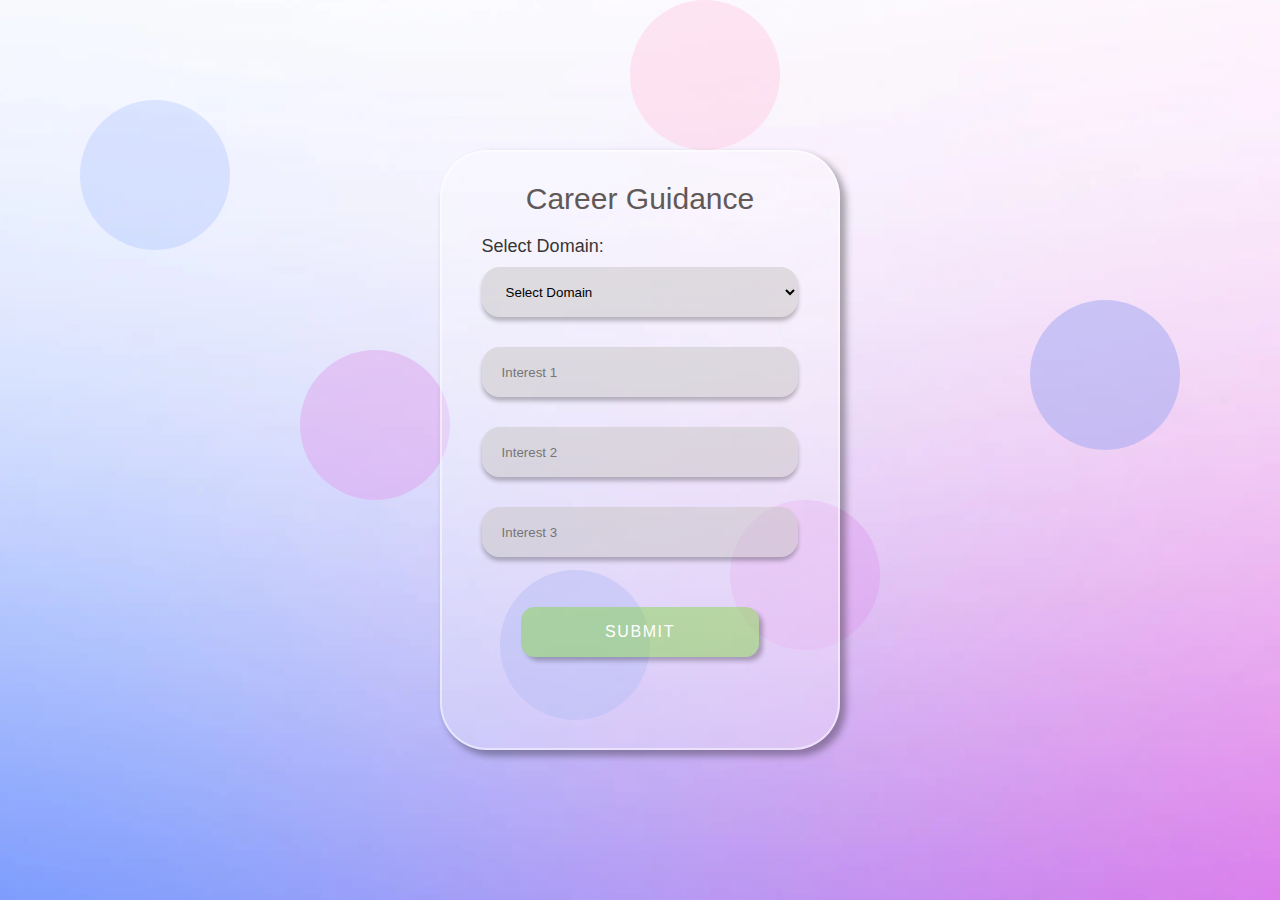
<file: index.html>
<!DOCTYPE html>
<html lang="en">
    <head>
        <meta charset="UTF-8">
        <meta http-equiv="X-UA-Compatible" content="IE=edge">
        <meta name="viewport" content="width=device-width, initial-scale=1.0">
        <title>Carrer Guidance</title>
        <link rel="stylesheet" href="style.css">
    </head>
    <body>
        <div class="container">
            <div class="form">
                <h1>Career Guidance</h1>
                <div class="input-fields">
                    <div class="domain-select">
                        <label for="domain">Select Domain: </label>
                        <select aria-label="domains" name="domainGroup" id="domainVal" required>
                            <option value="default">Select Domain</option>
                            <optgroup label="Engineering" class="mainDomain">
                                <option value="Computer Science Engineering" class="subDomain">Computer Science Engineering</option>
                                <option value="Mechanical" class="subDomain">Mechanical</option>
                                <option value="Mechatronics" class="subDomain">Mechatronics</option>
                                <option value="Electrical and Electronics Engineering" class="subDomain">Electrical and Electronics Engineering</option>
                                <option value="Electronics and Commnication Engineering" class="subDomain">Electronics and Commnication Engineering</option>
                                <option value="Civil Engineering" class="subDomain">Civil Engineering</option>
                                <option value="Informations Technology" class="subDomain">Informations Technology</option>
                                <option value="Computer Science And Buisness Systems" class="subDomain">Computer Science And Buisness Systems</option>
                            </optgroup>
                        </select>
                    </div>
                    <input type="text" placeholder="Interest 1" class="interest" id="interest1" required>
                    <input type="text" placeholder="Interest 2" class="interest" id="interest2" required>
                    <input type="text" placeholder="Interest 3" class="interest" id="interest3" required>
                </div>
                <div class="btn-submit">
                    <a href="page2.html"><button type="submit" onclick="think()">SUBMIT</button></a>
                </div>
            </div>
            <div class="circle-outside circle1"></div>
            <div class="circle-outside circle2"></div>
            <div class="circle-outside circle3"></div>
            <div class="circle-outside circle4"></div>
            <div class="circle-outside circle5"></div>
            <div class="circle-outside circle6"></div>
        </div>
        <script>
            function think() {
                localStorage.removeItem("Interest1");
                localStorage.removeItem("Interest2");
                localStorage.removeItem("Interest3");
                var interest1 = document.getElementById("interest1").value;
                var interest2 = document.getElementById("interest2").value;
                var interest3 = document.getElementById("interest3").value;
                var dept = document.getElementById("domainVal").value;
                localStorage.setItem("Interest1", interest1);
                localStorage.setItem("Interest2", interest2);
                localStorage.setItem("Interest3", interest3);
                localStorage.setItem("Dept",dept);
            }
        </script>
    </body>
</html>
</file>
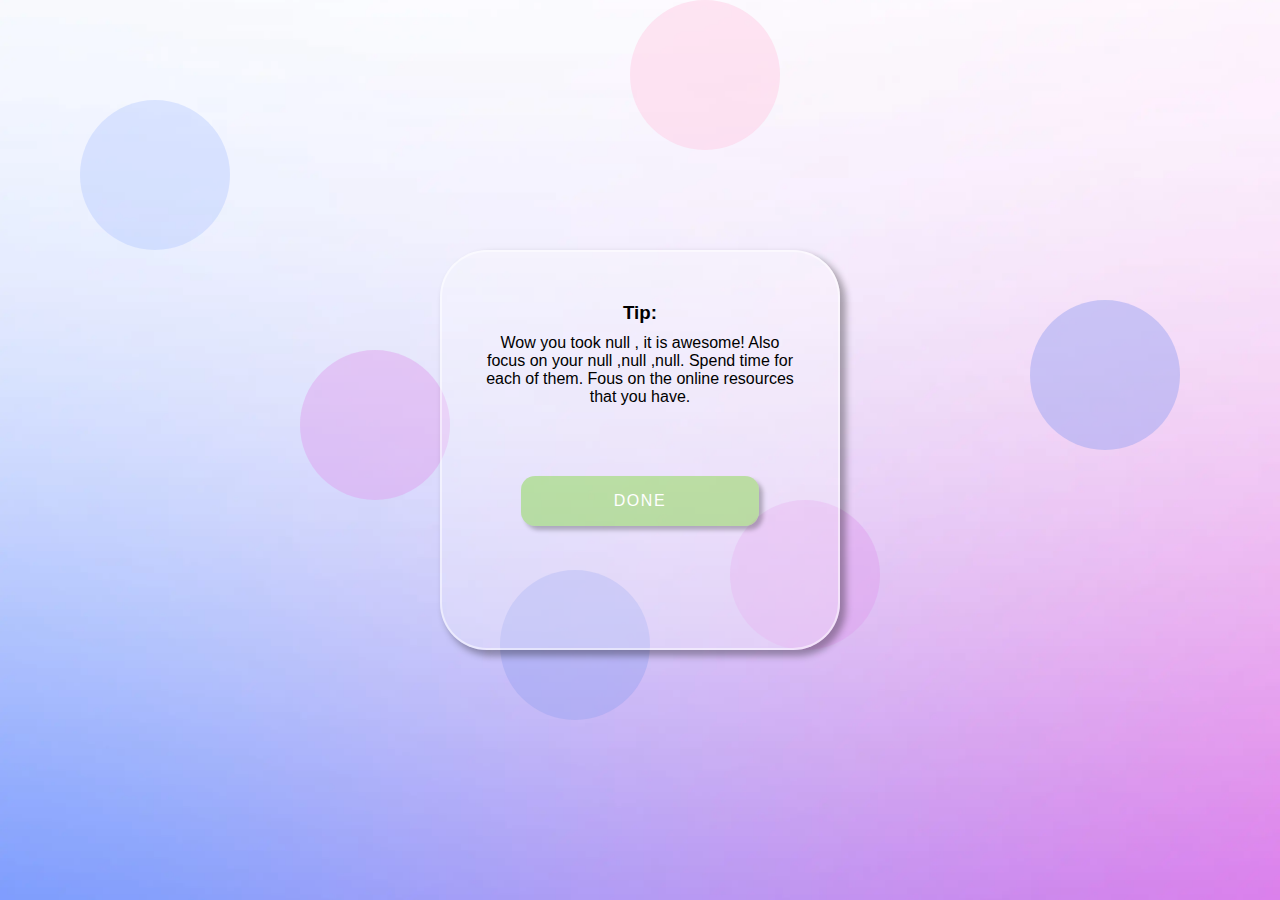
<file: page2.html>
<!DOCTYPE html>
<html lang="en">
    <head>
        <meta charset="UTF-8">
        <meta http-equiv="X-UA-Compatible" content="IE=edge">
        <meta name="viewport" content="width=device-width, initial-scale=1.0">
        <title>Page 2</title>
        <link rel="stylesheet" href="style.css">
        <script>
            var interest1 = localStorage.getItem("Interest1");
            var interest2 = localStorage.getItem("Interest2");
            var interest3 = localStorage.getItem("Interest3");
            var dept = localStorage.getItem("Dept");
            console.log(interest1, interest2, interest3, dept);
            if (interest1=="" || interest2=="" || interest3=="" || dept=="") {
                var outputText = "Sorry we are Unable to get Your Point, checkout that you have filled all the details in the form";
            } else {
                var outputText = "Wow you took "+dept+" , it is awesome! Also focus on your "+interest1+" ,"+interest2+" ,"+interest3+". Spend time for each of them. Fous on the online resources that you have.";
            }
            console.log(outputText)
        </script>
    </head>
    <body>
        <div class="container">
            <div class="formNew">
                <div id="tip">
                    <h3>Tip: </h3>
                    <p id="tipPara"></p>
                </div>
                <div class="btn-submit">
                    <a href="index.html"><button type="submit">DONE</button></a>
                </div>
            </div>
            <div class="circle-outside circle1"></div>
            <div class="circle-outside circle2"></div>
            <div class="circle-outside circle3"></div>
            <div class="circle-outside circle4"></div>
            <div class="circle-outside circle5"></div>
            <div class="circle-outside circle6"></div>
        </div>
        <script>
            document.getElementById("tipPara").innerHTML = outputText;
        </script>
    </body>
</html>
</file>
<file: style.css>
* {
    margin: 0;
    padding: 0;
    box-sizing: border-box;
    font-family: 'Poppins', sans-serif;
}

.container {
    background: url('images/background.png');
    background-position: center;
    background-size: cover;
    width: 100%;
    height: 100vh;
    overflow: hidden;
    display: flex;
    align-items: center;
    justify-content: center;
}

.form {
    width: 400px;
    height: 600px;
    background-color: rgba(255, 255, 255, 0.28);
    border: 2px solid rgba(255, 255, 255, 0.5);
    box-sizing: border-box;
    box-shadow: 5px 5px 7px 1px rgba(0, 0, 0, 0.32);
    border-radius: 47px;
    display: flex;
    align-items: center;
    flex-direction: column;
    z-index: 3;
}

.form h1 {
    margin-top: 30px;
    font-weight: 500;
    font-size: 30px;
    color: #615858;
}

.input-fields {
    margin-top: 20px;
    display: flex;
    flex-direction: column;
    width: 80%;
}

.domain-select {
    display: flex;
    flex-direction: column;
}

.domain-select label {
    font-size: 18px;
    color: #373636;
}

.domain-select select {
    margin-top: 10px;
    height: 50px;
    background: rgba(203, 199, 199, 0.53);
    box-shadow: 0px 4px 4px rgba(0, 0, 0, 0.25);
    border-radius: 18px;
    outline: none;
    border: 0;
    padding-left: 20px;
}

.domain-select select option {
    background: rgba(255, 255, 255, 0.445);
    border-radius: 20px;
}

.interest {
    height: 50px;
    margin-top: 30px;
    background: rgba(203, 199, 199, 0.53);
    box-shadow: 0px 4px 4px rgba(0, 0, 0, 0.25);
    outline: 0;
    border: 0;
    border-radius: 18px;
    padding-left: 20px;
}

.btn-submit {
    margin-top: 50px;
    width: 60%;
    height: 50px;
}

.btn-submit button {
    width: 100%;
    outline: none;
    border: 0;
    height: 100%;
    background: rgba(128, 215, 61, 0.46);
    box-shadow: 4px 4px 4px rgba(0, 0, 0, 0.25);
    border-radius: 14px;
    color: white;
    font-size: 16px;
    letter-spacing: 0.1em;
    cursor: pointer;
    transition: 500ms;
}

.btn-submit button:hover {
    transform: translateY(-5px);
}

.circle-outside {
    width: 150px;
    height: 150px;
    border-radius: 50%;
}

.circle1 {
    background: rgba(255, 206, 230, 0.5);
    position: absolute;
    top: 0px;
    right: 500px; 
}

.circle2 {
    background: rgba(156, 181, 254, 0.29);
    position: absolute;
    top: 100px;
    left: 80px;
}

.circle3 {
    background: rgba(224, 159, 238, 0.47);
    position: absolute;
    top: 350px;
    left: 300px;
}

.circle4 {
    background: rgba(157, 166, 242, 0.5);
    position: absolute;
    top: 570px;
    left: 500px;
}

.circle5 {
    background: rgba(157, 166, 242, 0.5);
    position: absolute;
    top: 300px;
    right: 100px;
}

.circle6 {
    background: rgba(224, 159, 238, 0.47);
    position: absolute;
    top: 500px;
    right: 400px;
}

@media screen and (max-width: 770px) {
    .container {
        width: 100%;
        height: 100vh;
        position: relative;
        display: flex;
        align-items: center;
        justify-content: center;
        overflow: hidden;
    }

    .form {
        width: 350px;
    }

    .circle-outside {
        width: 50px;
        height: 50px;
    }
}

.formNew {
    width: 400px;
    height: 400px;
    background-color: rgba(255, 255, 255, 0.28);
    border: 2px solid rgba(255, 255, 255, 0.5);
    box-sizing: border-box;
    box-shadow: 5px 5px 7px 1px rgba(0, 0, 0, 0.32);
    border-radius: 47px;
    display: flex;
    align-items: center;
    flex-direction: column;
    z-index: 3;
}

#tip {
    display: flex;
    flex-direction: column;
    align-items: center;
    margin-top: 50px;
    text-align: center;
    margin-bottom: 20px;
    width: 80%;
}

#tip p {
    margin-top: 10px;
}

@media screen and (max-width: 770px) {
    .formNew {
        width: 300px;
        height: 300px;
    }

    #tip {
        height: 180px;
        margin-top: 10px;
        margin-bottom: 0px;
    }

    #tip p {
        margin-top: 0px;
    }
}
</file>
